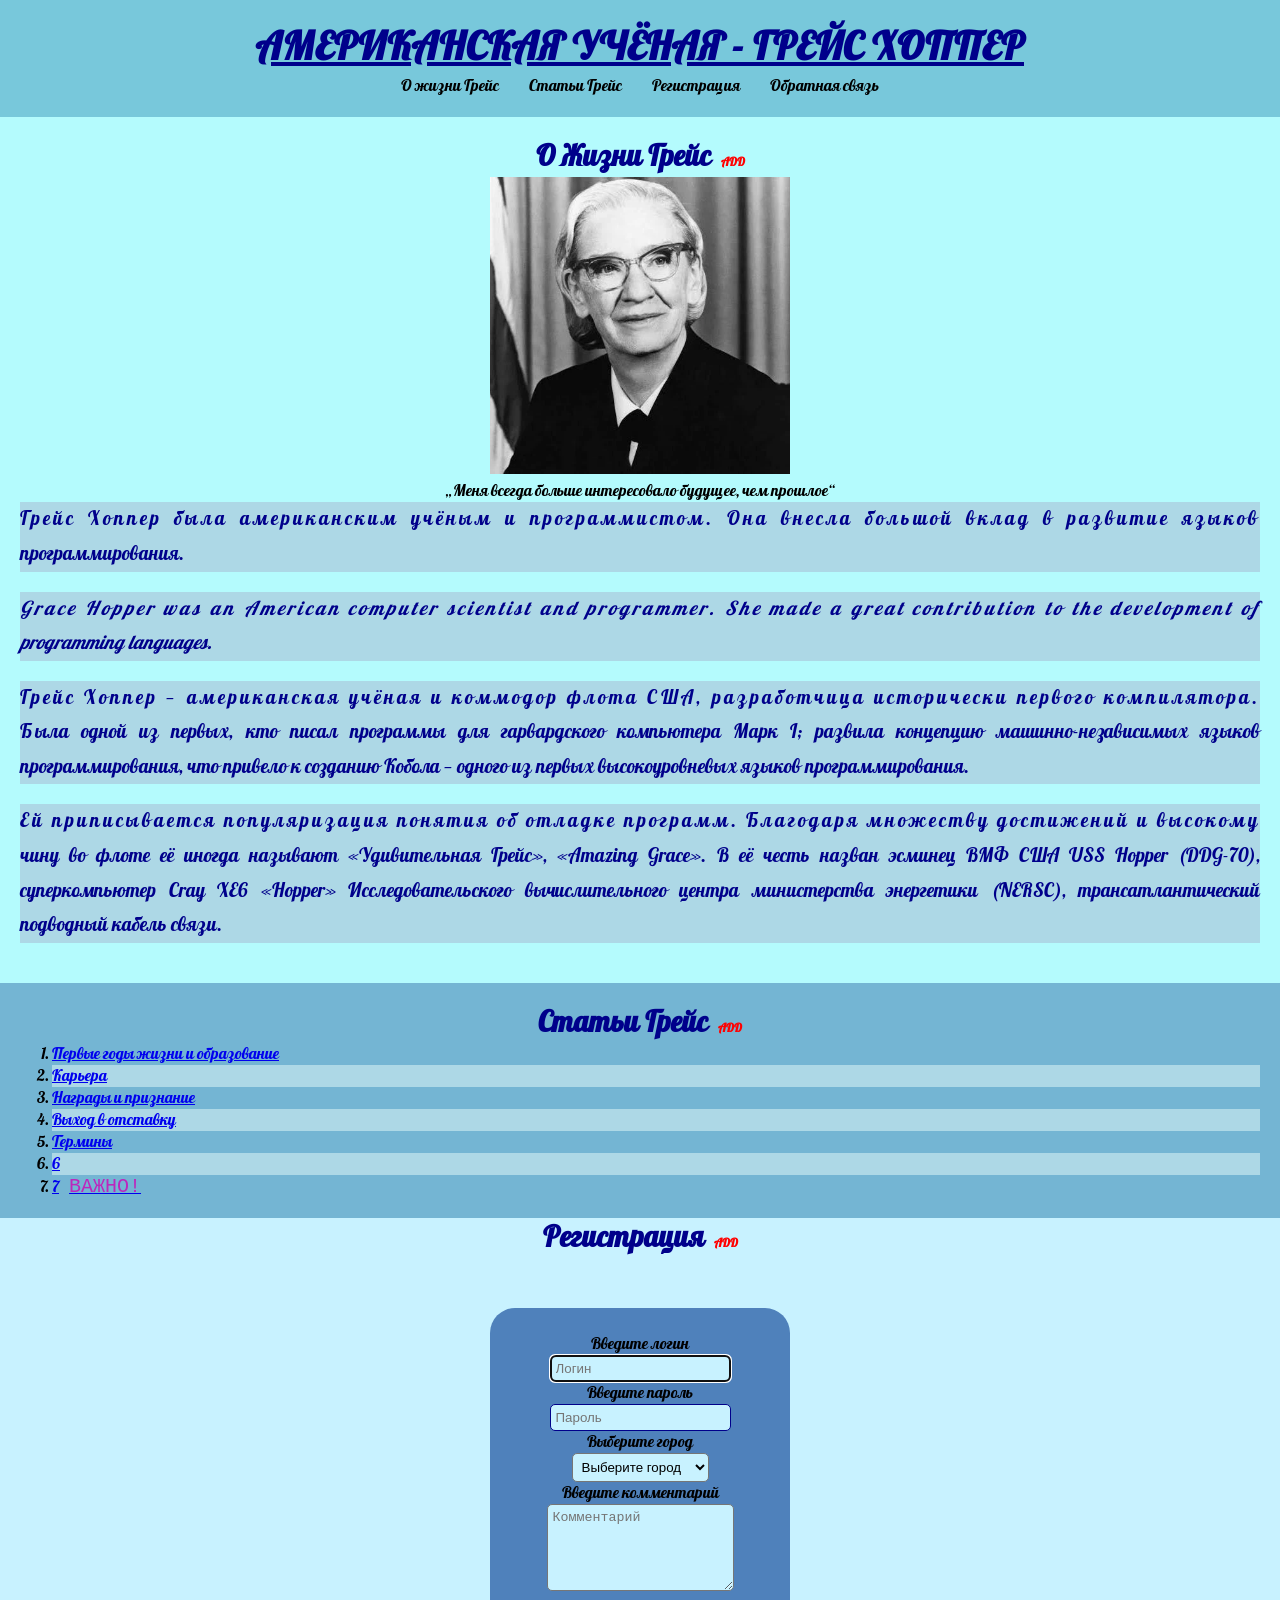
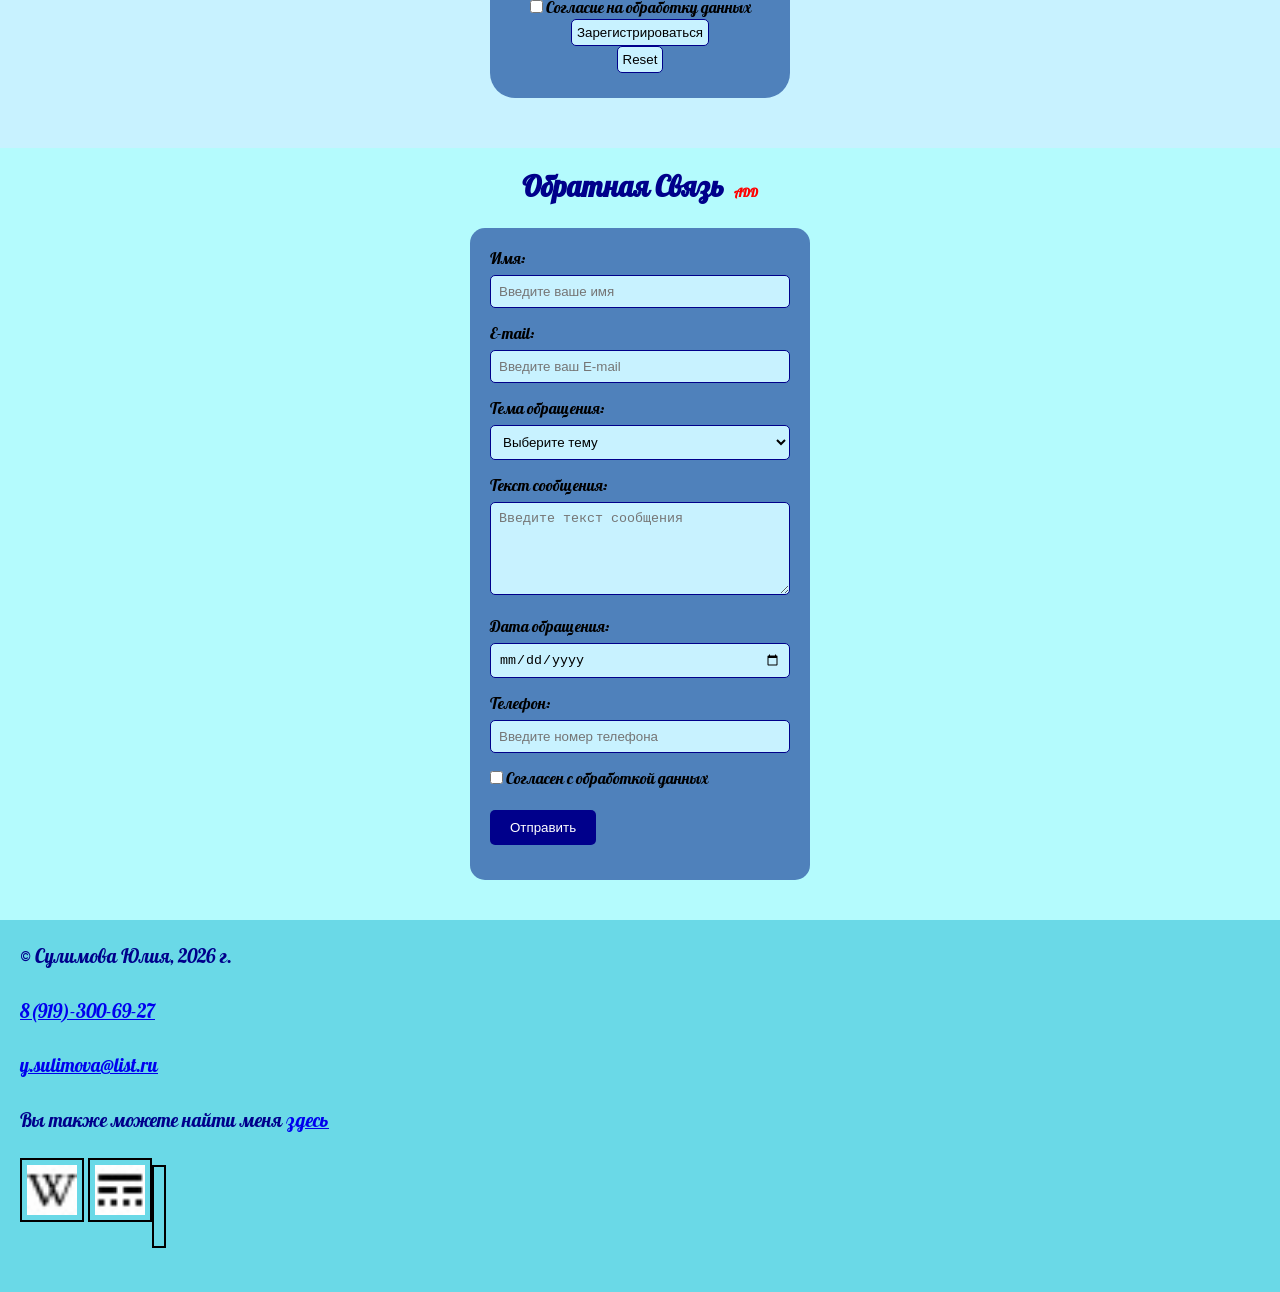
<file: index.html>
<!DOCTYPE html>
<html lang="ru">

<head>
    <meta charset="UTF-8">
    <meta name="viewport" content="width=device-width, initial-scale=1.0">
    <meta name="keywords" content="Сайт о американской ученой Грейс Хоппер">
    <meta name="description" content="Сайт о жизни, достижениях американской учёной в области информатики Грейс Хоппер. ">

    <link rel="icon" type="image/ico" sizes="32x32" href="favicon.ico">

    <meta property="og:title" content="Главная страница">
    <meta property="og:site_name" content="Грейс Хоппер">
    <meta property="og:url" content="https://sulimovau554.github.io/pi-136/">
    <meta property="og:description" content="Сайт о жизни, достижениях американской учёной в области информатики Грейс Хоппер.">
    <meta property="og:image" content="https://sulimovau554.github.io/pi-136/img/img.termini">

    <!-- Chrome, Firefox OS and Opera -->
    <meta name="theme-color" content="#b4fbfd" />

    <!-- Windows Phone -->
    <meta name="msapplication-navbutton-color" content="#b4fbfd" />

    <!-- iOS Safari -->
    <meta name="apple-mobile-web-app-capable" content="yes" />
    <meta name="apple-mobile-web-app-status-bar-style" content="black-transcluent" />

    <!-- Яндекс.Браузер -->
    <meta name="viewport" content="ya-title=#000000,ya-dock=fade" />



    <title>Грейс Хоппер</title>

    <link rel="preconnect" href="https://fonts.googleapis.com">
    <link rel="preconnect" href="https://fonts.gstatic.com" crossorigin>
    <link href="https://fonts.googleapis.com/css2?family=Pattaya&display=swap" rel="stylesheet">

    <link rel="stylesheet" href="css/style.css">
    <link rel="stylesheet" href="https://cdn.jsdelivr.net/npm/bootstrap-icons@1.13.1/font/bootstrap-icons.min.css">
</head>

<body>

    <header>
        <h1>Американская учёная - Грейс Хоппер</h1>

        <nav>
            <ul>
                <li>
                    <a href="#about">О жизни Грейс</a>
                </li>
                <li><a href="#articles">Статьи Грейс</a></li>

                <li><a href="#registration">Регистрация</a></li>

                <li><a href="#feedback">Обратная связь</a></li>
            </ul>
        </nav>

    </header>

    <main>
        <section id="about">
            <h2>О жизни Грейс</h2>
            <a href="img/Grace_Hopper.webp">
                <img width="300px" src="img/Grace_Hopper.webp" alt="голуб">

            </a>

            <blockquote>„Меня всегда больше интересовало будущее, чем прошлое“</blockquote>

            <p>Грейс Хоппер была американским учёным и программистом. Она внесла большой вклад в развитие языков программирования.</p>

            <p lang="en">Grace Hopper was an American computer scientist and programmer. She made a great contribution to the development of programming languages.</p>


            <p>Грейс Хоппер — американская учёная и коммодор флота США, разработчица исторически первого компилятора.
                Была одной из первых, кто писал программы для гарвардского компьютера Марк I; развила концепцию
                машинно-независимых языков программирования, что привело к созданию Кобола — одного из первых
                высокоуровневых языков программирования.</p>
            <p>Ей приписывается популяризация понятия об отладке программ. Благодаря множеству достижений и высокому
                чину во флоте её иногда называют «Удивительная Грейс», «Amazing Grace». В её честь назван эсминец ВМФ
                США USS Hopper (DDG-70), суперкомпьютер Cray XE6 «Hopper» Исследовательского вычислительного центра
                министерства энергетики (NERSC), трансатлантический подводный кабель связи.</p>
        </section>
        <section id="articles">
            <h2>Статьи Грейс</h2>
            <ol>
                <li>
                    <a href="article1.html">Первые годы жизни и образование</a>
                </li>
                <li>
                    <a href="article2.html">Карьера</a>
                </li>
                <li>
                    <a href="article3.html">Награды и признание</a>
                </li>
                <li>
                    <a href="article4.html">Выход в отставку</a>
                </li>
                <li>
                    <a href="article5.html">Термины</a>
                </li>
                <li>
                    <a href="article4.html">6</a>
                </li>
                <li>
                    <a href="article5.html">7</a>
                </li>
            </ol>

        </section>

        <section id="registration">
            <h2>Регистрация</h2>
            <form class="form-reg" action="">

                <label for="login">Введите логин</label><br>
                <input type="text" id="login" name="login" placeholder="Логин" required autofocus><br>

                <label for="pass">Введите пароль</label><br>
                <input type="password" id="pass" name="password" placeholder="Пароль" required><br>

                <label for="city">Выберите город</label><br>
                <select name="city" id="city" required>
                    <option value="" disabled selected >Выберите город</option>
                    <option value="chel">Челябинск</option>
                    <option value="mos">Москва</option>
                    <option value="sam">Самара</option>
                    <option value="pit">Санкт-Петербург</option>

                </select><br>

                <label for="comment">Введите комментарий</label><br>
                <textarea name="comment" id="comment" placeholder="Комментарий" rows="5" cols="20"></textarea><br>

                <input type="checkbox" id="argeement" name="argeement">
                <label for="argeement">Согласие на обработку данных</label>

                <input type="submit" value="Зарегистрироваться"><br>

                <input type="reset">

            </form>
        </section>

    </main>

    <section id="feedback">
    <h2>Обратная связь</h2>

    <form id="contact-form" action="#" method="post">

        <div class="form__item">
            <label for="name">Имя:</label>
            <br>
            <input type="text" id="name" name="name"
                 placeholder="Введите ваше имя" required>
        </div>

        <div class="form__item">
            <label for="email">E-mail:</label>
            <br>
            <input type="email" id="email" name="email"
                 placeholder="Введите ваш E-mail" required>
        </div>

        <div class="form__item">
            <label for="topic">Тема обращения:</label>
            <br>
            <select id="topic" name="topic" required>
                <option value="">Выберите тему</option>
                <option value="question">Вопрос</option>
                <option value="suggestion">Предложение</option>
                <option value="other">Другое</option>
            </select>
        </div>

        <div class="form__item">
            <label for="message">Текст сообщения:</label>
            <br>
            <textarea id="message" name="message"
                     placeholder="Введите текст сообщения"
                     rows="5" required></textarea>
        </div>

        <div class="form__item">
            <label for="date">Дата обращения:</label>
            <br>
            <input type="date" id="date" name="date">
        </div>

        <div class="form__item">
            <label for="phone">Телефон:</label>
            <br>
            <input type="tel" id="phone" name="phone"
                 placeholder="Введите номер телефона">
        </div>

        <div class="form__item">
            <input type="checkbox" id="agreement"
                 name="agreement" required>
            <label for="agreement">
                Согласен с обработкой данных
            </label>
        </div>

        <div class="form__item">
            <input type="submit" value="Отправить">
        </div>

    </form>
</section>

    <footer>
        <p>&copy; Сулимова Юлия, 2026 г.</p>
        <p><a href="tel:89995554422" >8(919)-300-69-27</a></p>
        <p><a href="mailto:y.sulimova@list.ru" >y.sulimova@list.ru</a></p>
        <p>Вы также можете найти меня <a target="_blank"
                href="https://midis.ru/specialities/razrabotka-veb-i-mobilnykh-prilozheniy/">здесь</a></p>
        <p>
            <a target="_blank" href="https://ru.wikipedia.org/wiki/%D0%A5%D0%BE%D0%BF%D0%BF%D0%B5%D1%80,_%D0%93%D1%80%D0%B5%D0%B9%D1%81">
                <img width="50px" src="img/wikipedia.jpg" alt="Логотип"></a>
            <a target="_blank" href="https://citaty.info/man/greis-hopper">
                <img width="50px" src="img/border-style.jpg" alt="Логотип"></a>
        
            <i class="bi bi-apple-music"></i>
         </p>   
    </footer>

</body>

</html>
</file>
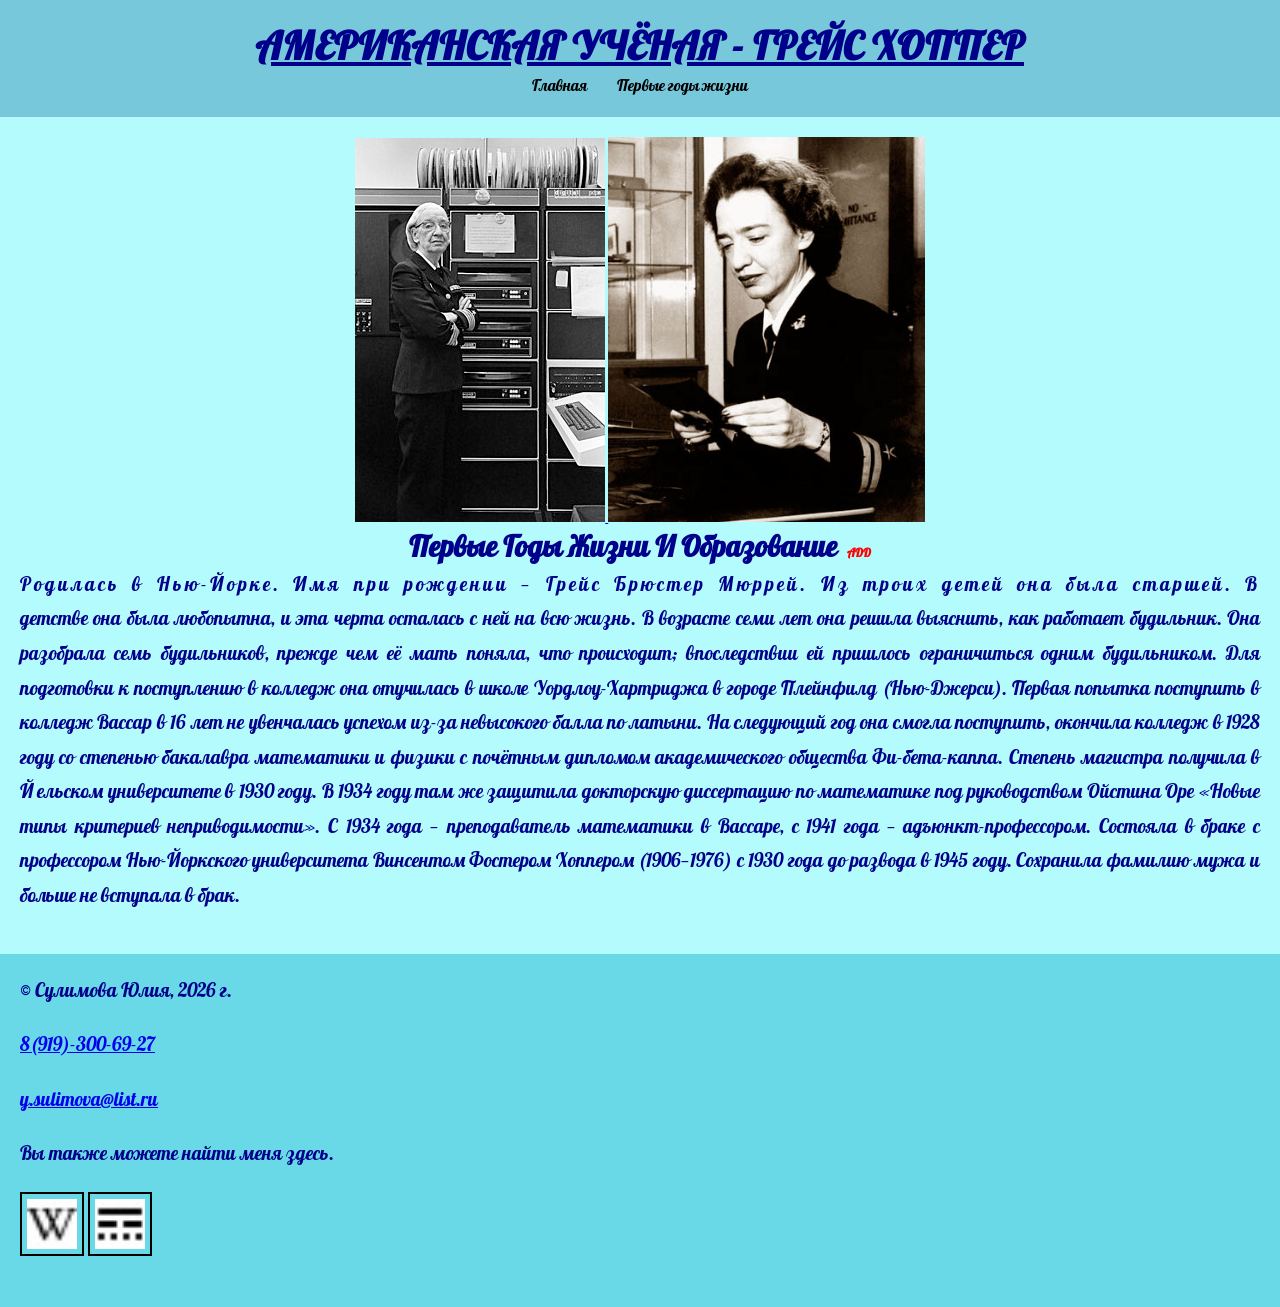
<file: article1.html>
<!DOCTYPE html>
<html lang="ru">

<head>
    <meta charset="UTF-8">
    <meta name="viewport" content="width=device-width, initial-scale=1.0">

    <meta name="keywords" content="Сайт о американской ученой Грейс Хоппер">
    <meta name="description" content="Первые годы жизни и образование ">

    <link rel="icon" type="image/ico" sizes="32x32" href="favicon.ico">

    <meta property="og:title" content="Главная страница">
    <meta property="og:site_name" content="Грейс Хоппер">
    <meta property="og:url" content="https://sulimovau554.github.io/pi-136/">
    <meta property="og:description" content="Первые годы жизни и образование">
    <meta property="og:image" content="https://sulimovau554.github.io/pi-136/img/img.termini">

    <!-- Chrome, Firefox OS and Opera -->
    <meta name="theme-color" content="#b4fbfd" />

    <!-- Windows Phone -->
    <meta name="msapplication-navbutton-color" content="#b4fbfd" />

    <!-- iOS Safari -->
    <meta name="apple-mobile-web-app-capable" content="yes" />
    <meta name="apple-mobile-web-app-status-bar-style" content="black-transcluent" />

    <!-- Яндекс.Браузер -->
    <meta name="viewport" content="ya-title=#000000,ya-dock=fade" />



    <title>Грейс Хоппер</title>

    <link rel="preconnect" href="https://fonts.googleapis.com">
    <link rel="preconnect" href="https://fonts.gstatic.com" crossorigin>
    <link href="https://fonts.googleapis.com/css2?family=Pattaya&display=swap" rel="stylesheet">

    <link rel="stylesheet" href="css/style.css">
</head>

<body>
    
    <header>
        <h1>Американская учёная - Грейс Хоппер</h1>

        <nav>
            <ul>
                <li>
                    <a href="index.html">Главная</a>
                </li>
                <li>
                    <a href="#ealy">Первые годы жизни</a>
                </li>
            </ul>
        </nav>
    </header>

    <main>
       <section id="content">
        <a href="img/Grace_Hopper_B_Rost.jpg">
        <img src="img/Grace_Hopper_B_Rost.jpg" alt="Грейс Хоппер">
        <img width="316.5px" src="img/Grace_Hopper_Molodaya_c_foto.jpg" alt="Грейс Хоппер">
        </a>
            <h2 id="ealy">Первые годы жизни и образование</h2>
            <p>Родилась в Нью-Йорке. Имя при рождении — Грейс Брюстер Мюррей. Из троих детей она была старшей. В детстве она была любопытна, и эта черта осталась с ней на всю жизнь. В возрасте семи лет она решила выяснить, как работает будильник. Она разобрала семь будильников, прежде чем её мать поняла, что происходит; впоследствии ей пришлось ограничиться одним будильником. Для подготовки к поступлению в колледж она отучилась в школе Уордлоу-Хартриджа в городе Плейнфилд (Нью-Джерси). Первая попытка поступить в колледж Вассар в 16 лет не увенчалась успехом из-за невысокого балла по латыни. На следующий год она смогла поступить, окончила колледж в 1928 году со степенью бакалавра математики и физики с почётным дипломом академического общества Фи-бета-каппа.

            Степень магистра получила в Йельском университете в 1930 году. В 1934 году там же защитила докторскую диссертацию по математике под руководством Ойстина Оре «Новые типы критериев неприводимости». С 1934 года — преподаватель математики в Вассаре, с 1941 года — адъюнкт-профессором.

            Состояла в браке с профессором Нью-Йоркского университета Винсентом Фостером Хоппером (1906—1976) с 1930 года до развода в 1945 году. Сохранила фамилию мужа и больше не вступала в брак.</p>
       </section>
    </main>

    <footer>
        <p>&copy; Сулимова Юлия, 2026 г.</p>
        <p><a href="tel:89995554422" >8(919)-300-69-27</a></p>
        <p><a href="mailto:y.sulimova@list.ru" >y.sulimova@list.ru</a></p>
        <p>Вы также можете найти меня здесь.</p>
          <p>
            <a target="_blank" href="https://ru.wikipedia.org/wiki/%D0%A5%D0%BE%D0%BF%D0%BF%D0%B5%D1%80,_%D0%93%D1%80%D0%B5%D0%B9%D1%81">
                <img width="50px" src="img/wikipedia.jpg" alt="Логотип"></a>
            <a target="_blank" href="https://citaty.info/man/greis-hopper">
                <img width="50px" src="img/border-style.jpg" alt="Логотип"></a>
        </p>
    </footer>

</body>
</html>
</file>
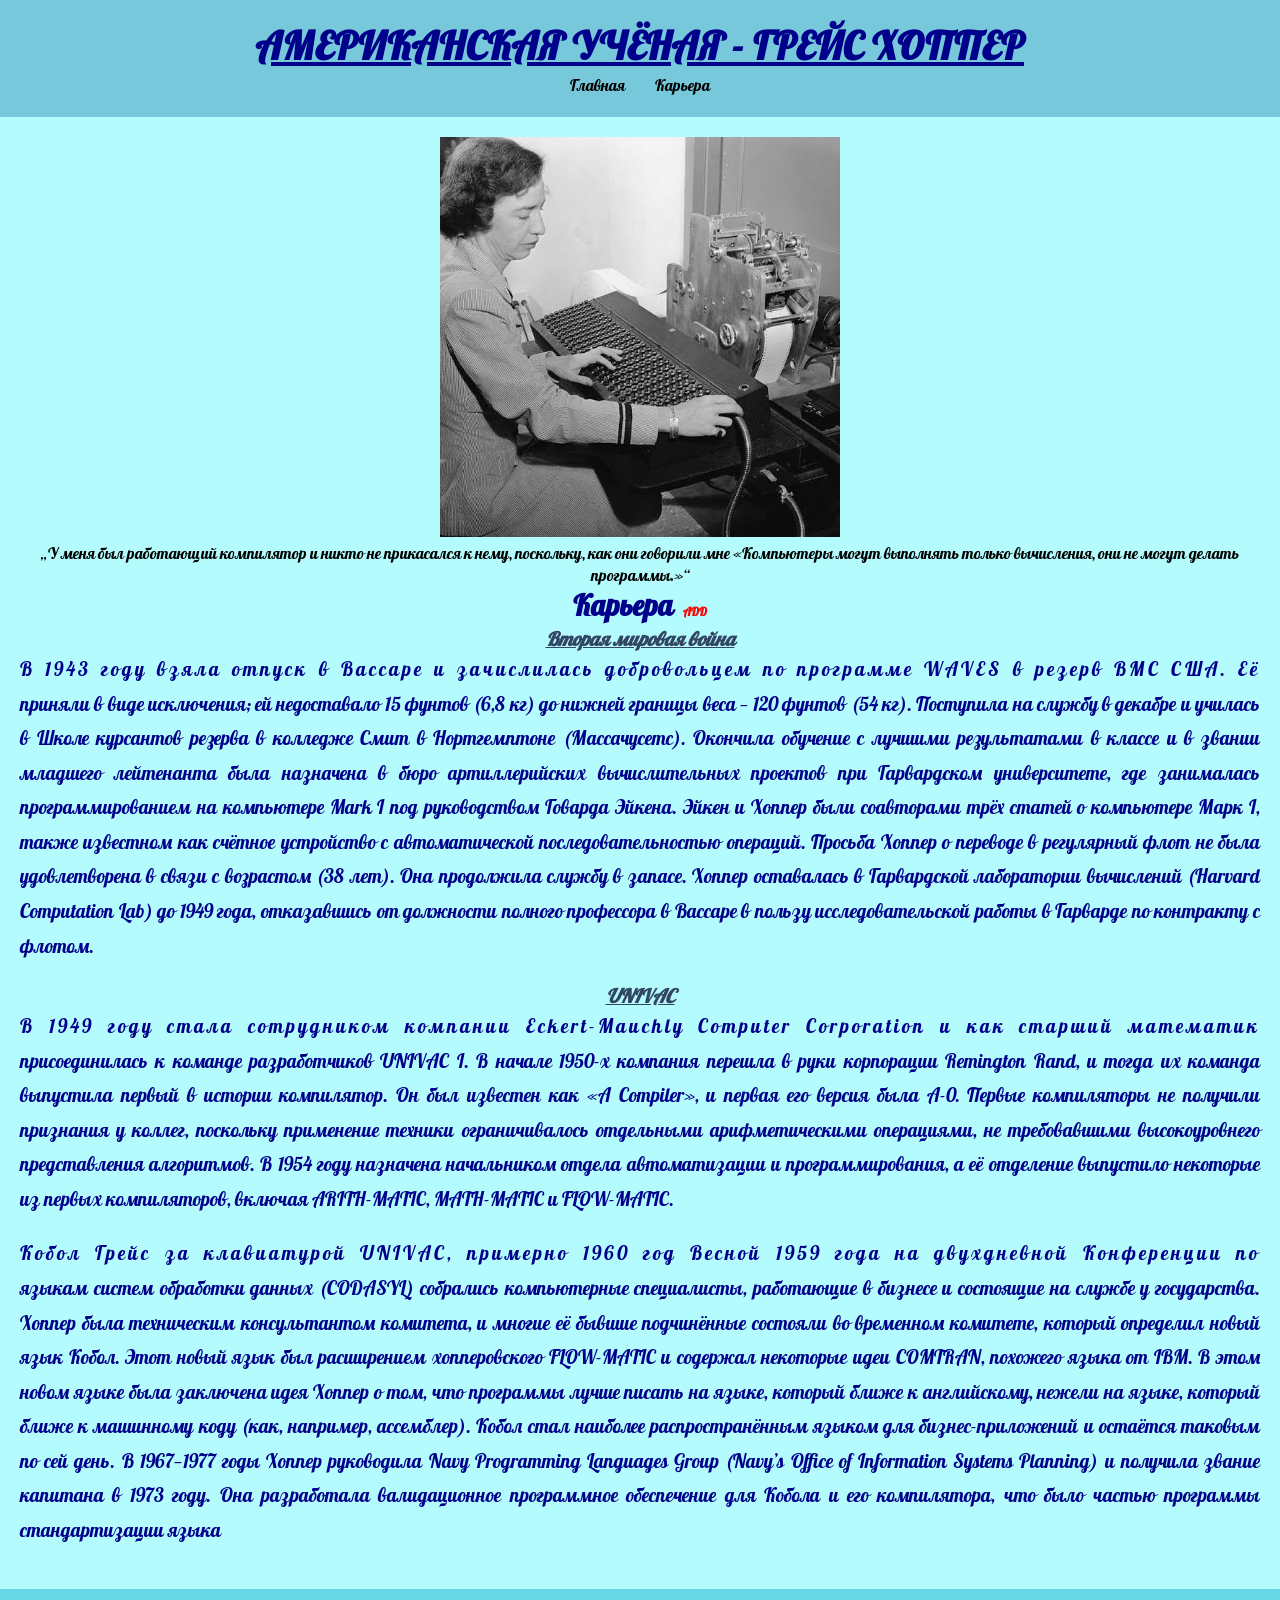
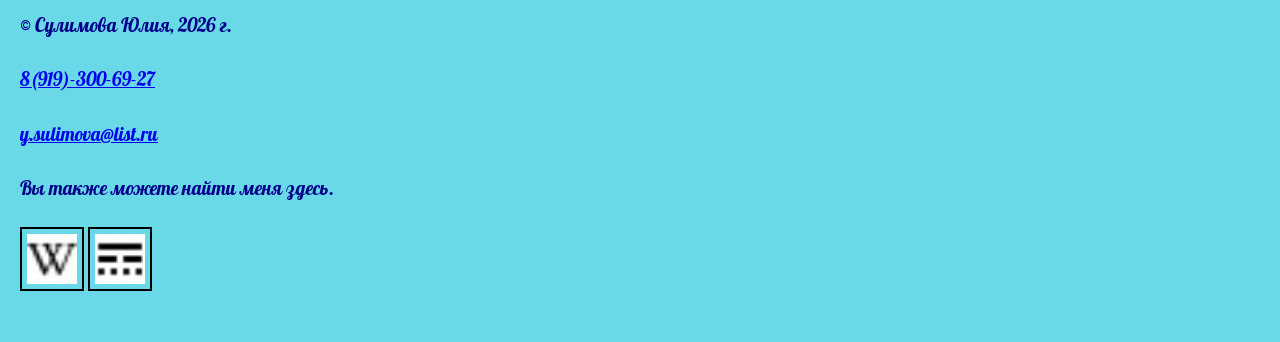
<file: article2.html>
<!DOCTYPE html>
<html lang="ru">

<head>
    <meta charset="UTF-8">
    <meta name="viewport" content="width=device-width, initial-scale=1.0">

    <meta name="keywords" content="Сайт о американской ученой Грейс Хоппер">
    <meta name="description" content="Карьера Грейс Хоппер ">

    <link rel="icon" type="image/ico" sizes="32x32" href="favicon.ico">

    <meta property="og:title" content="Главная страница">
    <meta property="og:site_name" content="Грейс Хоппер">
    <meta property="og:url" content="https://sulimovau554.github.io/pi-136/">
    <meta property="og:description" content="Карьера Грейс Хоппер">
    <meta property="og:image" content="https://sulimovau554.github.io/pi-136/img/img.termini">

    <!-- Chrome, Firefox OS and Opera -->
    <meta name="theme-color" content="#b4fbfd" />

    <!-- Windows Phone -->
    <meta name="msapplication-navbutton-color" content="#b4fbfd" />

    <!-- iOS Safari -->
    <meta name="apple-mobile-web-app-capable" content="yes" />
    <meta name="apple-mobile-web-app-status-bar-style" content="black-transcluent" />

    <!-- Яндекс.Браузер -->
    <meta name="viewport" content="ya-title=#000000,ya-dock=fade" />


    <title>Грейс Хоппер</title>

    <link rel="preconnect" href="https://fonts.googleapis.com">
    <link rel="preconnect" href="https://fonts.gstatic.com" crossorigin>
    <link href="https://fonts.googleapis.com/css2?family=Pattaya&display=swap" rel="stylesheet">

    <link rel="stylesheet" href="css/style.css">
</head>

<body>

    <header>
        <h1>Американская учёная - Грейс Хоппер</h1>

        <nav>
            <ul>
                <li>
                    <a href="index.html">Главная</a>
                </li>
                <li>
                    <a href="#content2">Карьера</a>
                </li>
            </ul>
        </nav>
    </header>

    <main>

        <section id="content2">
            <a href="img/Grace_Hopper_rabota.jpg">
                <img width="400px" src="img/Grace_Hopper_rabota.jpg" alt="Грейс Хоппер">
            </a>

            <blockquote>„У меня был работающий компилятор и никто не прикасался к нему, поскольку, как они говорили мне «Компьютеры могут выполнять только вычисления, они не могут делать программы.»“
            </blockquote>

            <h2>Карьера</h2>
            <h4>Вторая мировая война</h4>
            <p>
                В 1943 году взяла отпуск в Вассаре и зачислилась добровольцем по программе WAVES в резерв ВМС США. Её приняли в виде исключения; ей недоставало 15 фунтов (6,8 кг) до нижней границы веса — 120 фунтов (54 кг). Поступила на службу в декабре и училась в Школе курсантов резерва в колледже Смит в Нортгемптоне (Массачусетс). Окончила обучение с лучшими результатами в классе и в звании младшего лейтенанта была назначена в бюро артиллерийских вычислительных проектов при Гарвардском университете, где занималась программированием на компьютере Mark I под руководством Говарда Эйкена. Эйкен и Хоппер были соавторами трёх статей о компьютере Марк I, также известном как счётное устройство с автоматической последовательностью операций. Просьба Хоппер о переводе в регулярный флот не была удовлетворена в связи с возрастом (38 лет). Она продолжила службу в запасе. Хоппер оставалась в Гарвардской лаборатории вычислений (Harvard Computation Lab) до 1949 года, отказавшись от должности полного профессора в Вассаре в пользу исследовательской работы в Гарварде по контракту с флотом.
            </p>
            <h4>UNIVAC</h4>
            <p>
                В 1949 году стала сотрудником компании Eckert-Mauchly Computer Corporation и как старший математик присоединилась к команде разработчиков UNIVAC I. В начале 1950-х компания перешла в руки корпорации Remington Rand, и тогда их команда выпустила первый в истории компилятор. Он был известен как «A Compiler», и первая его версия была A-0. Первые компиляторы не получили признания у коллег, поскольку применение техники ограничивалось отдельными арифметическими операциями, не требовавшими высокоуровнего представления алгоритмов. В 1954 году назначена начальником отдела автоматизации и программирования, а её отделение выпустило некоторые из первых компиляторов, включая ARITH-MATIC, MATH-MATIC и FLOW-MATIC.</p>
            <p>
                Кобол
                Грейс за клавиатурой UNIVAC, примерно 1960 год

                Весной 1959 года на двухдневной Конференции по языкам систем обработки данных (CODASYL) собрались компьютерные специалисты, работающие в бизнесе и состоящие на службе у государства. Хоппер была техническим консультантом комитета, и многие её бывшие подчинённые состояли во временном комитете, который определил новый язык Кобол. Этот новый язык был расширением хопперовского FLOW-MATIC и содержал некоторые идеи COMTRAN, похожего языка от IBM. В этом новом языке была заключена идея Хоппер о том, что программы лучше писать на языке, который ближе к английскому, нежели на языке, который ближе к машинному коду (как, например, ассемблер). Кобол стал наиболее распространённым языком для бизнес-приложений и остаётся таковым по сей день.

                В 1967—1977 годы Хоппер руководила Navy Programming Languages Group (Navy’s Office of Information Systems Planning) и получила звание капитана в 1973 году. Она разработала валидационное программное обеспечение для Кобола и его компилятора, что было частью программы стандартизации языка
            </p>

        </section>
    </main>

    <footer>
        <p>&copy; Сулимова Юлия, 2026 г.</p>
        <p><a href="tel:89995554422" >8(919)-300-69-27</a></p>
        <p><a href="mailto:y.sulimova@list.ru" >y.sulimova@list.ru</a></p>
        <p>Вы также можете найти меня здесь.</p>
          <p>
            <a target="_blank" href="https://ru.wikipedia.org/wiki/%D0%A5%D0%BE%D0%BF%D0%BF%D0%B5%D1%80,_%D0%93%D1%80%D0%B5%D0%B9%D1%81">
                <img width="50px" src="img/wikipedia.jpg" alt="Логотип"></a>
            <a target="_blank" href="https://citaty.info/man/greis-hopper">
                <img width="50px" src="img/border-style.jpg" alt="Логотип"></a>
        </p>
    </footer>

</body>
</html>
</file>
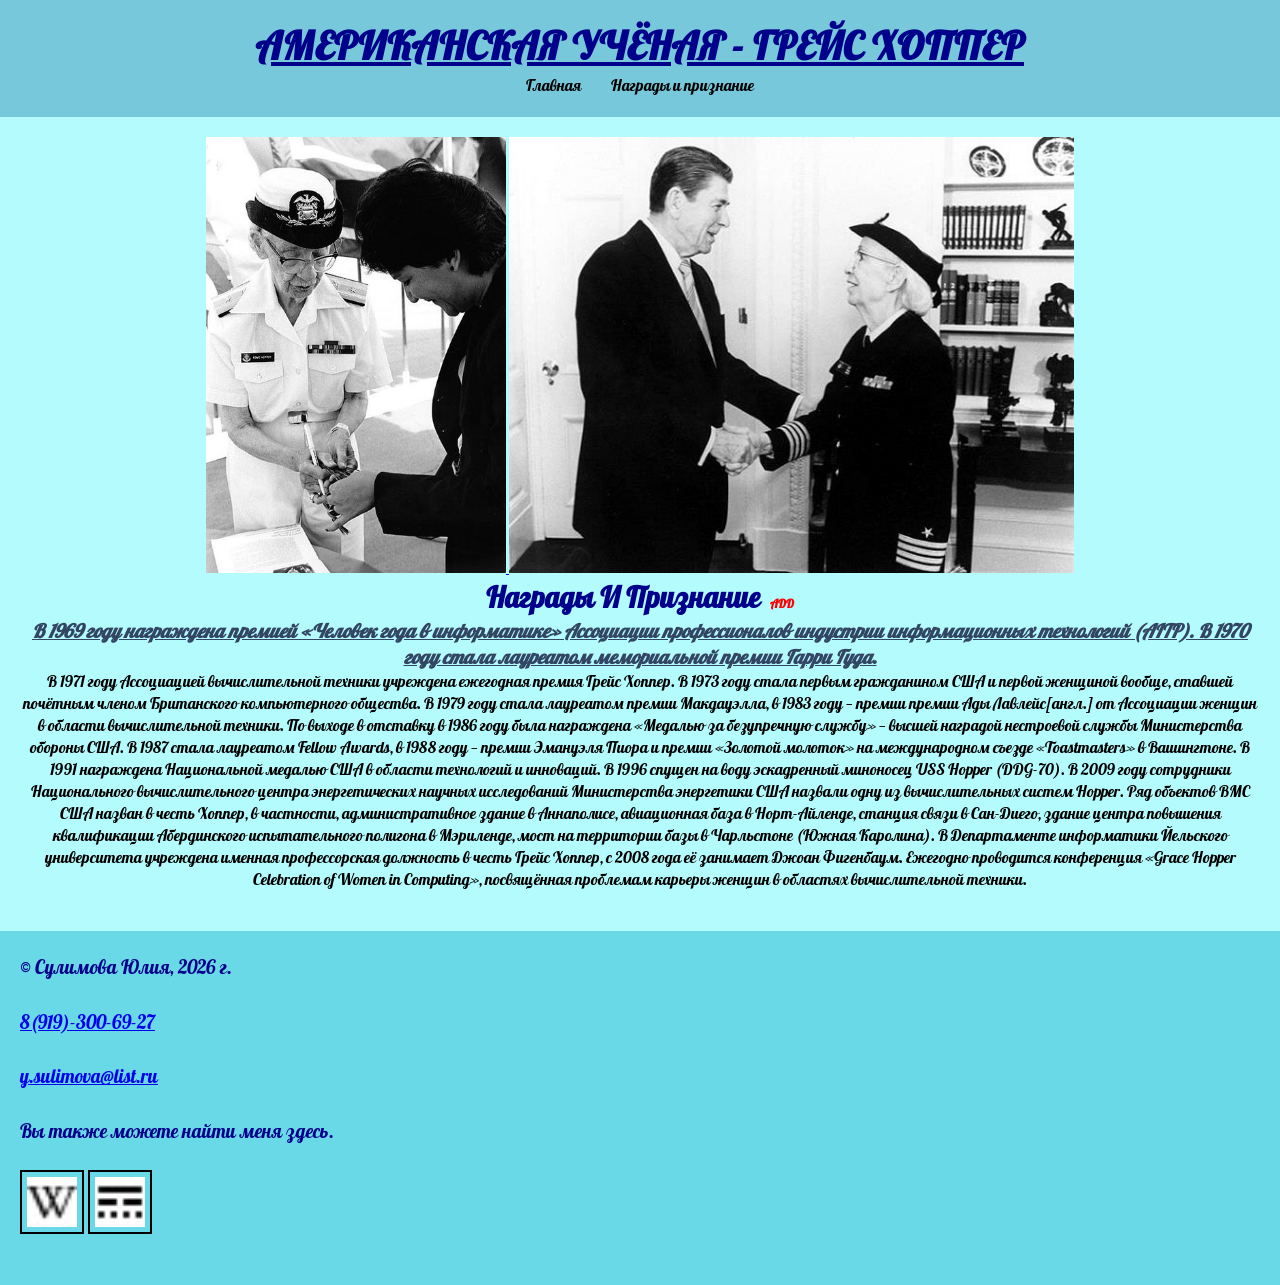
<file: article3.html>
<!DOCTYPE html>
<html lang="ru">

<head>
    <meta charset="UTF-8">
    <meta name="viewport" content="width=device-width, initial-scale=1.0">

    <meta name="keywords" content="Сайт о американской ученой Грейс Хоппер">
    <meta name="description" content="Награды и достижения Грейс хоппер">

    <link rel="icon" type="image/ico" sizes="32x32" href="favicon.ico">

    <meta property="og:title" content="Главная страница">
    <meta property="og:site_name" content="Грейс Хоппер">
    <meta property="og:url" content="https://sulimovau554.github.io/pi-136/">
    <meta property="og:description" content="Награды и достижения Грейс Хоппер">
    <meta property="og:image" content="https://sulimovau554.github.io/pi-136/img/img.termini">

    <!-- Chrome, Firefox OS and Opera -->
    <meta name="theme-color" content="#b4fbfd" />

    <!-- Windows Phone -->
    <meta name="msapplication-navbutton-color" content="#b4fbfd" />

    <!-- iOS Safari -->
    <meta name="apple-mobile-web-app-capable" content="yes" />
    <meta name="apple-mobile-web-app-status-bar-style" content="black-transcluent" />

    <!-- Яндекс.Браузер -->
    <meta name="viewport" content="ya-title=#000000,ya-dock=fade" />


    <title>Грейс Хоппер</title>

    <link rel="preconnect" href="https://fonts.googleapis.com">
    <link rel="preconnect" href="https://fonts.gstatic.com" crossorigin>
    <link href="https://fonts.googleapis.com/css2?family=Pattaya&display=swap" rel="stylesheet">

    <link rel="stylesheet" href="css/style.css">
</head>

<body>

    <header>
        <h1>Американская учёная - Грейс Хоппер</h1>
        
        <nav>
            <ul>
                <li>
                    <a href="index.html">Главная</a>
                </li>
                <li>
                    <a href="#content3">Награды и признание</a>
                </li>
            </ul>
        </nav>
    </header>

    <main>

        <section id="content3">
            <a href="img/Grace_Hopper_Nagrad2.jpg">
                <img width="300px" src="img/Grace_Hopper_Nagrad2.jpg" alt="Грейс Хоппер">
                <img width="565px" src="img/Grace_Hopper_Nagrad3.jpg" alt="Грейс Хоппер">
            </a>
            <h2>Награды и признание</h2>
            <h4>В 1969 году награждена премией «Человек года в информатике» Ассоциации профессионалов индустрии информационных технологий (AITP). В 1970 году стала лауреатом мемориальной премии Гарри Гуда.</h4>

                В 1971 году Ассоциацией вычислительной техники учреждена ежегодная премия Грейс Хоппер.

                В 1973 году стала первым гражданином США и первой женщиной вообще, ставшей почётным членом Британского компьютерного общества.

                В 1979 году стала лауреатом премии Макдауэлла, в 1983 году — премии премии Ады Лавлейс[англ.] от Ассоциации женщин в области вычислительной техники.

                По выходе в отставку в 1986 году была награждена «Медалью за безупречную службу» — высшей наградой нестроевой службы Министерства обороны США.

                В 1987 стала лауреатом Fellow Awards, в 1988 году — премии Эмануэля Пиора и премии «Золотой молоток» на международном съезде «Toastmasters» в Вашингтоне. В 1991 награждена Национальной медалью США в области технологий и инноваций.

                В 1996 спущен на воду эскадренный миноносец USS Hopper (DDG-70). В 2009 году сотрудники Национального вычислительного центра энергетических научных исследований Министерства энергетики США назвали одну из вычислительных систем Hopper. Ряд объектов ВМС США назван в честь Хоппер, в частности, административное здание в Аннаполисе, авиационная база в Норт-Айленде, станция связи в Сан-Диего, здание центра повышения квалификации Абердинского испытательного полигона в Мэриленде, мост на территории базы в Чарльстоне (Южная Каролина).

                В Департаменте информатики Йельского университета учреждена именная профессорская должность в честь Грейс Хоппер, с 2008 года её занимает Джоан Фигенбаум.

                Ежегодно проводится конференция «Grace Hopper Celebration of Women in Computing», посвящённая проблемам карьеры женщин в областях вычислительной техники.</p>

        </section>
    </main>

    <footer>
        <p>&copy; Сулимова Юлия, 2026 г.</p>
        <p><a href="tel:89995554422" >8(919)-300-69-27</a></p>
        <p><a href="mailto:y.sulimova@list.ru" >y.sulimova@list.ru</a></p>
        <p>Вы также можете найти меня здесь.</p>
          <p>
            <a target="_blank" href="https://ru.wikipedia.org/wiki/%D0%A5%D0%BE%D0%BF%D0%BF%D0%B5%D1%80,_%D0%93%D1%80%D0%B5%D0%B9%D1%81">
                <img width="50px" src="img/wikipedia.jpg" alt="Логотип"></a>
            <a target="_blank" href="https://citaty.info/man/greis-hopper">
                <img width="50px" src="img/border-style.jpg" alt="Логотип"></a>
        </p>
    </footer>    

</body>
</html>
</file>
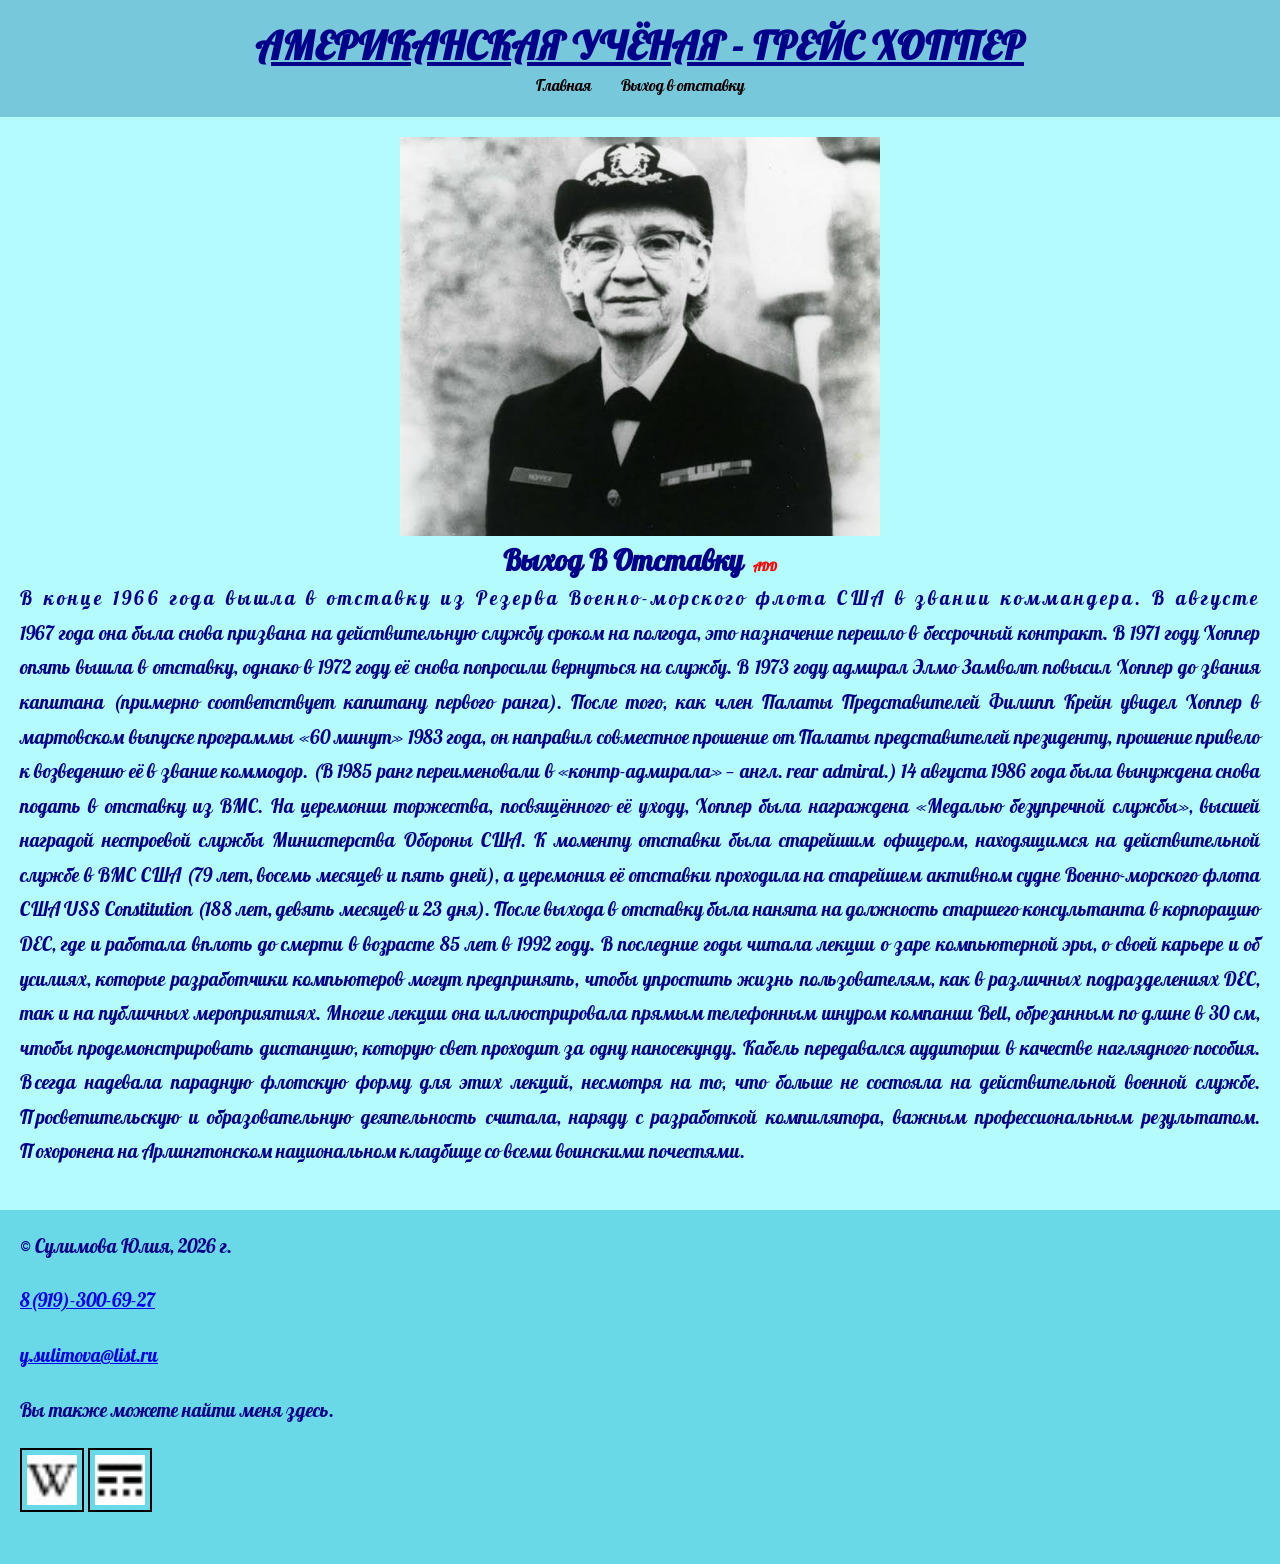
<file: article4.html>
<!DOCTYPE html>
<html lang="ru">

<head>
    <meta charset="UTF-8">
    <meta name="viewport" content="width=device-width, initial-scale=1.0">

    <meta name="keywords" content="Сайт о американской ученой Грейс Хоппер">
    <meta name="description" content="Выход в отставку Грейс Хоппер">

    <link rel="icon" type="image/ico" sizes="32x32" href="favicon.ico">

    <meta property="og:title" content="Главная страница">
    <meta property="og:site_name" content="Грейс Хоппер">
    <meta property="og:url" content="https://sulimovau554.github.io/pi-136/">
    <meta property="og:description" content="Выход в отставку Грейс Хоппер">
    <meta property="og:image" content="https://sulimovau554.github.io/pi-136/img/img.termini">

    <!-- Chrome, Firefox OS and Opera -->
    <meta name="theme-color" content="#b4fbfd" />

    <!-- Windows Phone -->
    <meta name="msapplication-navbutton-color" content="#b4fbfd" />

    <!-- iOS Safari -->
    <meta name="apple-mobile-web-app-capable" content="yes" />
    <meta name="apple-mobile-web-app-status-bar-style" content="black-transcluent" />

    <!-- Яндекс.Браузер -->
    <meta name="viewport" content="ya-title=#000000,ya-dock=fade" />


    <title>Грейс Хоппер</title>

    <link rel="preconnect" href="https://fonts.googleapis.com">
    <link rel="preconnect" href="https://fonts.gstatic.com" crossorigin>
    <link href="https://fonts.googleapis.com/css2?family=Pattaya&display=swap" rel="stylesheet">

    <link rel="stylesheet" href="css/style.css">    
</head>

<body>
    <header>
        <h1>Американская учёная - Грейс Хоппер</h1>
        
        <nav>
            <ul>
                <li>
                    <a href="index.html">Главная</a>
                </li>
                <li>
                    <a href="#content4">Выход в отставку</a>
                </li>
            </ul>
        </nav>
    </header>

    <main>

        <section id="content4">
            <a href="img/Grace_Hopper_Vixod.jpg">
                <img width="480px" src="img/Grace_Hopper_Vixod.jpg" alt="Грейс Хоппер">
            </a>
            <h2>Выход в отставку</h2>
            <p>В конце 1966 года вышла в отставку из Резерва Военно-морского флота США в звании коммандера. В августе 1967 года она была снова призвана на действительную службу сроком на полгода, это назначение перешло в бессрочный контракт. В 1971 году Хоппер опять вышла в отставку, однако в 1972 году её снова попросили вернуться на службу.

                В 1973 году адмирал Элмо Замволт повысил Хоппер до звания капитана (примерно соответствует капитану первого ранга).

                После того, как член Палаты Представителей Филипп Крейн увидел Хоппер в мартовском выпуске программы «60 минут» 1983 года, он направил совместное прошение от Палаты представителей президенту, прошение привело к возведению её в звание коммодор. (В 1985 ранг переименовали в «контр-адмирала» — англ. rear admiral.)

                14 августа 1986 года была вынуждена снова подать в отставку из ВМС. На церемонии торжества, посвящённого её уходу, Хоппер была награждена «Медалью безупречной службы», высшей наградой нестроевой службы Министерства Обороны США.

                К моменту отставки была старейшим офицером, находящимся на действительной службе в ВМС США (79 лет, восемь месяцев и пять дней), а церемония её отставки проходила на старейшем активном судне Военно-морского флота США USS Constitution (188 лет, девять месяцев и 23 дня).

                После выхода в отставку была нанята на должность старшего консультанта в корпорацию DEC, где и работала вплоть до смерти в возрасте 85 лет в 1992 году. В последние годы читала лекции о заре компьютерной эры, о своей карьере и об усилиях, которые разработчики компьютеров могут предпринять, чтобы упростить жизнь пользователям, как в различных подразделениях DEC, так и на публичных мероприятиях. Многие лекции она иллюстрировала прямым телефонным шнуром компании Bell, обрезанным по длине в 30 см, чтобы продемонстрировать дистанцию, которую свет проходит за одну наносекунду. Кабель передавался аудитории в качестве наглядного пособия. Всегда надевала парадную флотскую форму для этих лекций, несмотря на то, что больше не состояла на действительной военной службе. Просветительскую и образовательную деятельность считала, наряду с разработкой компилятора, важным профессиональным результатом.

                Похоронена на Арлингтонском национальном кладбище со всеми воинскими почестями.</p>

        </section>
    </main>

    <footer>
        <p>&copy; Сулимова Юлия, 2026 г.</p>
        <p><a href="tel:89995554422" >8(919)-300-69-27</a></p>
        <p><a href="mailto:y.sulimova@list.ru" >y.sulimova@list.ru</a></p>
        <p>Вы также можете найти меня здесь.</p>
          <p>
            <a target="_blank" href="https://ru.wikipedia.org/wiki/%D0%A5%D0%BE%D0%BF%D0%BF%D0%B5%D1%80,_%D0%93%D1%80%D0%B5%D0%B9%D1%81">
                <img width="50px" src="img/wikipedia.jpg" alt="Логотип"></a>
            <a target="_blank" href="https://citaty.info/man/greis-hopper">
                <img width="50px" src="img/border-style.jpg" alt="Логотип"></a>
        </p>
    </footer>

</body>
</html>
</file>
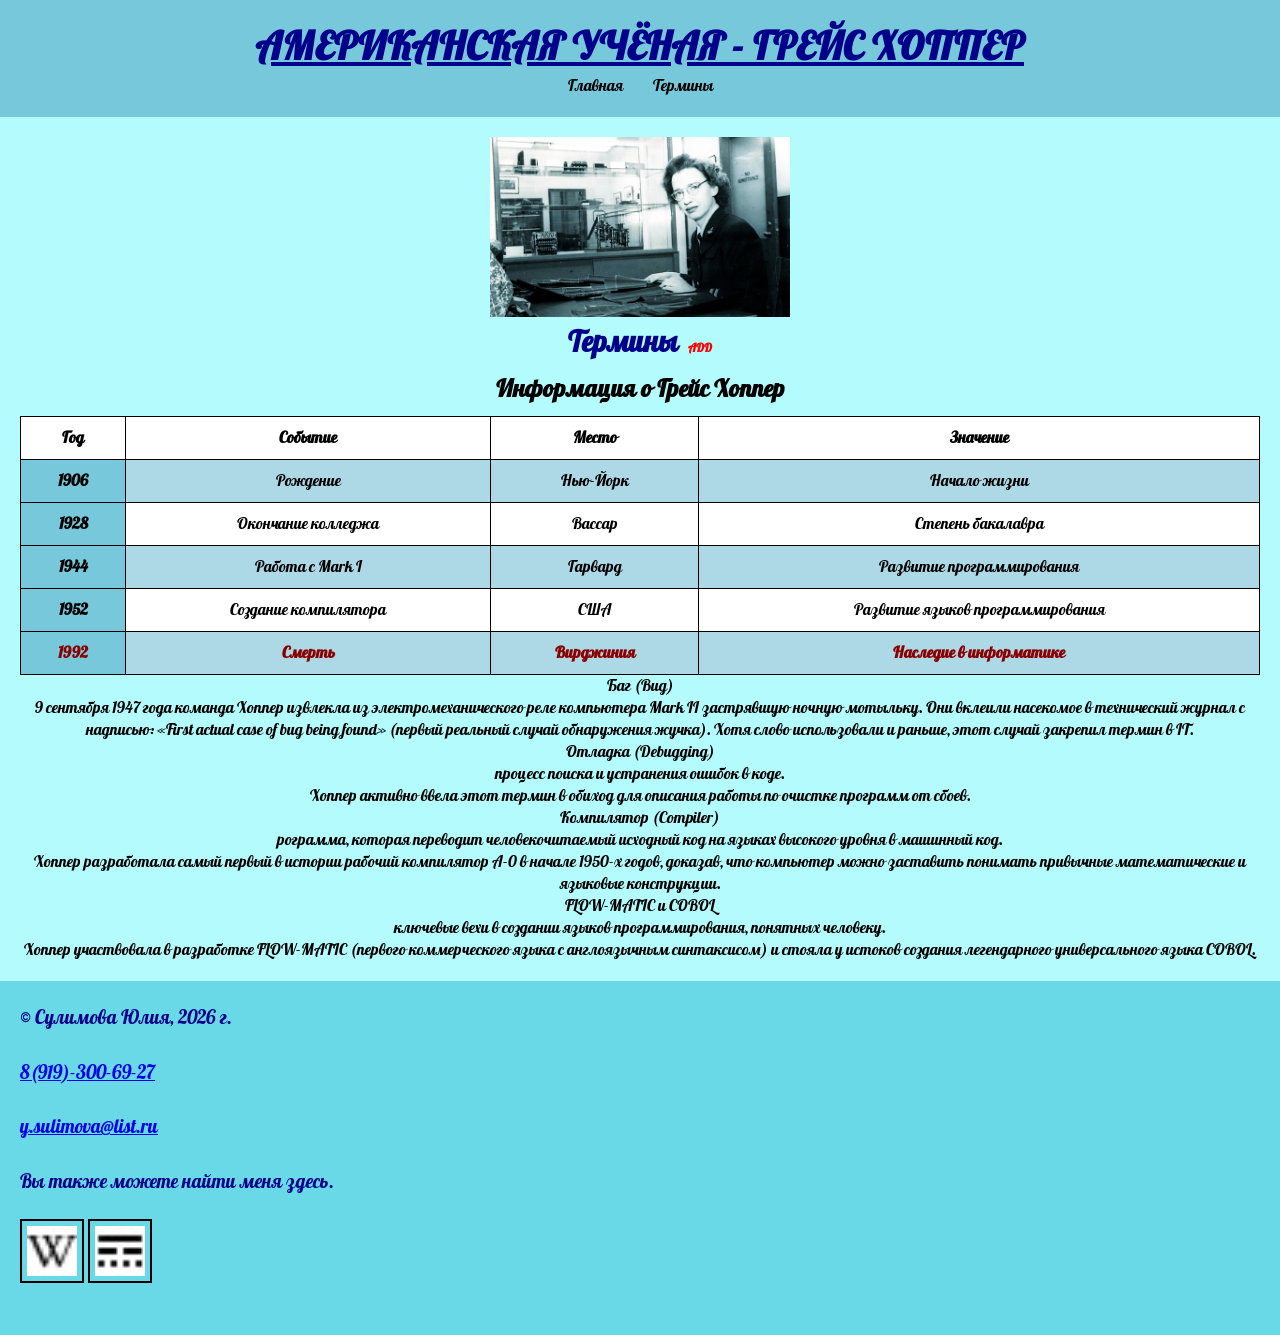
<file: article5.html>
<!DOCTYPE html>
<html lang="ru">

<head>
    <meta charset="UTF-8">
    <meta name="viewport" content="width=device-width, initial-scale=1.0">

    <meta name="keywords" content="Сайт о американской ученой Грейс Хоппер">
    <meta name="description" content="Термины, связанные с программированием Грейс Хоппер">

    <link rel="icon" type="image/ico" sizes="32x32" href="favicon.ico">

    <meta property="og:title" content="Главная страница">
    <meta property="og:site_name" content="Грейс Хоппер">
    <meta property="og:url" content="https://sulimovau554.github.io/pi-136/">
    <meta property="og:description" content="Термины, связанные с программированием Грейс Хоппер">
    <meta property="og:image" content="https://sulimovau554.github.io/pi-136/img/img.termini">

    <!-- Chrome, Firefox OS and Opera -->
    <meta name="theme-color" content="#b4fbfd" />

    <!-- Windows Phone -->
    <meta name="msapplication-navbutton-color" content="#b4fbfd" />

    <!-- iOS Safari -->
    <meta name="apple-mobile-web-app-capable" content="yes" />
    <meta name="apple-mobile-web-app-status-bar-style" content="black-transcluent" />

    <!-- Яндекс.Браузер -->
    <meta name="viewport" content="ya-title=#000000,ya-dock=fade" />


    <title>Грейс Хоппер</title>

    <link rel="preconnect" href="https://fonts.googleapis.com">
    <link rel="preconnect" href="https://fonts.gstatic.com" crossorigin>
    <link href="https://fonts.googleapis.com/css2?family=Pattaya&display=swap" rel="stylesheet">

    <link rel="stylesheet" href="css/style.css">
</head>

<body>

    <header>
        <h1>Американская учёная - Грейс Хоппер</h1>

        <nav>
            <ul>
                <li>
                    <a href="index.html">Главная</a>
                </li>
                <li>
                    <a href="#content5">Термины</a>
                </li>
            </ul>
        </nav>
    </header>

    <main>
        <section id="content5">
            <a href="img/termini.jpg">
        <img width="300px" src="img/termini.jpg" alt="Грейс Хоппер"></a>

        <h2>Термины</h2>
        <dl>
            
            <table>
    <caption>Информация о Грейс Хоппер</caption>
    <tr>
        <th>Год</th>
        <th>Событие</th>
        <th>Место</th>
        <th>Значение</th>
    </tr>
    <tr>
        <td>1906</td>
        <td>Рождение</td>
        <td>Нью-Йорк</td>
        <td>Начало жизни</td>
    </tr>
    <tr>
        <td>1928</td>
        <td>Окончание колледжа</td>
        <td>Вассар</td>
        <td>Степень бакалавра</td>
    </tr>
    <tr>
        <td>1944</td>
        <td>Работа с Mark I</td>
        <td>Гарвард</td>
        <td>Развитие программирования</td>
    </tr>
    <tr>
        <td>1952</td>
        <td>Создание компилятора</td>
        <td>США</td>
        <td>Развитие языков программирования</td>
    </tr>
    <tr>
        <td>1992</td>
        <td>Смерть</td>
        <td>Вирджиния</td>
        <td>Наследие в информатике</td>
    </tr>
</table>

<dt>Баг (Bug)</dt>

        <dd> 9 сентября 1947 года команда Хоппер извлекла из электромеханического реле компьютера Mark II застрявшую ночную мотыльку. Они вклеили насекомое в технический журнал с надписью: «First actual case of bug being found» (первый реальный случай обнаружения жучка). Хотя слово использовали и раньше, этот случай закрепил термин в IT.</dd>

        <dt>Отладка (Debugging)</dt>

        <dd>процесс поиска и устранения ошибок в коде.</dd>
        <dd>Хоппер активно ввела этот термин в обиход для описания работы по очистке программ от сбоев.</dd>

        <dt>Компилятор (Compiler)</dt>

        <dd>рограмма, которая переводит человекочитаемый исходный код на языках высокого уровня в машинный код.</dd>
        <dd>Хоппер разработала самый первый в истории рабочий компилятор A-0 в начале 1950-х годов, доказав, что компьютер можно заставить понимать привычные математические и языковые конструкции.</dd>

        <dt>FLOW-MATIC и COBOL</dt>

        <dd>ключевые вехи в создании языков программирования, понятных человеку.</dd>
        <dd>Хоппер участвовала в разработке FLOW-MATIC (первого коммерческого языка с англоязычным синтаксисом) и стояла у истоков создания легендарного универсального языка COBOL.</dd>
        </dl>
        

        </section>
    </main>
    
    <footer>
        <p>&copy; Сулимова Юлия, 2026 г.</p>
        <p><a href="tel:89995554422" >8(919)-300-69-27</a></p>
        <p><a href="mailto:y.sulimova@list.ru" >y.sulimova@list.ru</a></p>
        <p>Вы также можете найти меня здесь.</p>
          <p>
            <a target="_blank" href="https://ru.wikipedia.org/wiki/%D0%A5%D0%BE%D0%BF%D0%BF%D0%B5%D1%80,_%D0%93%D1%80%D0%B5%D0%B9%D1%81">
                <img width="50px" src="img/wikipedia.jpg" alt="Логотип"></a>
            <a target="_blank" href="https://citaty.info/man/greis-hopper">
                <img width="50px" src="img/border-style.jpg" alt="Логотип"></a>
        </p>
    </footer>

</body>


</html>
</file>
<file: css/style.css>
* {
    margin: 0;
    padding: 0;
}

html {
    font-size: 1em;
    font-family: "Pattaya", sans-serif;
}

header {
    background-color: rgb(120, 200, 219);
    text-align: center ;
    padding-top: 20px;
    padding-bottom: 20px;
}

footer {
    background-color: rgb(106, 217, 231);
    padding: 20px 20px;
}

#about {
    background-color: rgb(180, 251, 253);
    padding: 20px;
    text-align: center;
}

#articles {
    background-color: rgb(116, 181, 211);
    padding: 20px;
    color: black;
}

p {
    font-size: 1.2rem;
    line-height: 1.8;
    color: darkblue;
    text-align: justify;
    font-weight: normal;
    font-style: normal;
    margin-bottom: 20px;
}

h1 {
font-size: 2.5rem;
color: darkblue;
text-align: center;
font-weight: bold;
text-transform: uppercase;
text-decoration: underline;
}

h2 {
    font-size: 1.8rem;
    color: darkblue;
    text-align: center;
    font-weight: bold;
    text-transform: capitalize;
}

h4 {
    font-size: 1.2rem;
    color: rgb(50, 70, 100);
    font-weight: bold;
    font-style: italic;
    text-decoration: underline;
}

ol {
    padding-left: 2rem;
}


nav ul {
    list-style: none;
    display: flex;
    gap: 30px;
    justify-content: center;

}

#content {
    background-color: rgb(180, 251, 253);
    padding: 20px;
    text-align: center;
}

#content2 {
    background-color: rgb(180, 251, 253);
    padding: 20px;
    text-align: center;
}

#content3 {
    background-color: rgb(180, 251, 253);
    padding: 20px;
    text-align: center;
}

#content4 {
    background-color: rgb(180, 251, 253);
    padding: 20px;
    text-align: center;
}

#content5 {
    background-color: rgb(180, 251, 253);
    padding: 20px;
    text-align: center;
}

nav a:visited {
    color: rgb(3, 3, 3);
}
nav a:hover {
    color: rgb(255, 255, 255);
    text-decoration: underline;
}
nav a:focus {
    color: rgb(212, 7, 7);
    transform: scale(2);
}

nav a:active {
    color: gold;
}
nav a {
    color: rgb(0, 0, 0);
    text-decoration: none;
    display: inline-block;
    transition: 0.8s;
}

/*#articles li:nth-child(3n+2) {
    background-color: rgb(112, 111, 111) ;
}*/

h2::after {
    content: "ADD";
    font-size: 12px;
    margin-left: 10px;
    color: red;
}

.bi-apple-music {
    color: rgb(253, 253, 253);
    font-size: 50px;
}

section#registration{
    background-color: rgb(200, 242, 255);
    min-width: max-content;
    display: flow-root;
    
}

/*#articles a::after {
    content: "\F65E";
    font-family: bootstrap-icons;
    color: blue;
    margin-bottom: 20px;
    text-decoration: none ;
}*/

/*-----Верстка формы------*/

.form-reg {
    width: 250px;
    margin: 50px auto;
    background-color: rgb(79, 129, 187);
    border-radius: 25px;
    padding: 25px;
    text-align: center;
}

input {
    background-color: rgb(200, 242, 255);
    border: darkblue 1px solid;
    border-radius: 5px;
    padding: 5px;
    color: rgb(0, 0, 0);
}

input[type=submit]:hover {
    background-color: darkblue;
    cursor: pointer;
    color: white;
}

input[type=reset]:hover {
    background-color: darkblue;
    cursor: pointer;
    color: white;
}

input[type=checkbox],
input[type=radio] {
    accent-color: red;
}

select {
    background-color: rgb(200, 242, 255);
    border-radius: 5px;
    padding: 5px;
    color: black;
}

textarea {
    background-color: rgb(200, 242, 255);
    border-radius: 5px;
    padding: 5px;
}

label:hover {
    color: white;
    text-decoration: underline;
}

#articles a:hover {
    color: white;
}

footer a:hover {
    color: white
}

section li:last-child a::after{
    content: "ВАЖНО!";
    font-family: 'Courier New', Courier, monospace;
    font-size: 20px;
    margin-left: 10px;
    color: rgb(189, 39, 189);
}

#articles li:nth-child(2n) {
background-color: lightblue;
}

section p::first-line {
letter-spacing: 3px;
}

p:lang(en) {
font-style: italic;
color: blue;
}

#about p {
color: darkblue;
background-color: lightblue;
}

footer img,
footer i {
border: 2px solid black;
padding: 5px;
}



table {
    border-collapse: collapse;
    width: 100%;
    background-color: white;
}

caption {
    font-size: 1.5rem;
    font-weight: bold;
    padding: 10px;
}

th, td {
    border: 1px solid black;
    padding: 10px;
}

tr:nth-child(even) {
    background-color: lightblue;
}

tr:nth-child(odd) {
    background-color: white;
}

/* Первый столбец */
td:first-child {
    background-color: rgb(120, 200, 219);
    font-weight: bold;
}

/* Последняя строка */
tr:last-child {
    color: darkred;
    font-weight: bold;
}

/* Секция обратной связи */
#feedback {
    background-color: rgb(180, 251, 253);
    padding: 20px;
    text-align: center;
}

/* Заголовок формы */
#feedback h2 {
    margin-bottom: 20px;
}

/* Форма */
#contact-form {
    width: 300px;
    margin: 20px auto;
    padding: 20px;
    background-color: rgb(79, 129, 187);
    border-radius: 15px;
    text-align: left;
}

/* Блоки формы */
.form__item {
    margin-bottom: 15px;
}

/* Подписи */
#contact-form label {
    display: inline-block;
    margin-bottom: 5px;
    color: black;
}

/* Текстовые поля и E-mail */
#contact-form input[type="text"],
#contact-form input[type="email"],
#contact-form input[type="tel"],
#contact-form input[type="date"] {
    width: 100%;
    box-sizing: border-box;
    padding: 8px;
    border: 1px solid darkblue;
    border-radius: 5px;
    background-color: rgb(200, 242, 255);
}

/* Поле выбора */
#contact-form select {
    width: 100%;
    padding: 8px;
    box-sizing: border-box;
    border: 1px solid darkblue;
}

/* Многострочное поле */
#contact-form textarea {
    width: 100%;
    box-sizing: border-box;
    padding: 8px;
    border: 1px solid darkblue;
    border-radius: 5px;
    resize: vertical;
}

/* Кнопка отправки */
#contact-form input[type="submit"] {
    padding: 10px 20px;
    background-color: darkblue;
    color: white;
    border: none;
    border-radius: 5px;
    cursor: pointer;
}

/* Кнопка при наведении */
#contact-form input[type="submit"]:hover {
    background-color: rgb(30, 30, 150);
}
</file>
